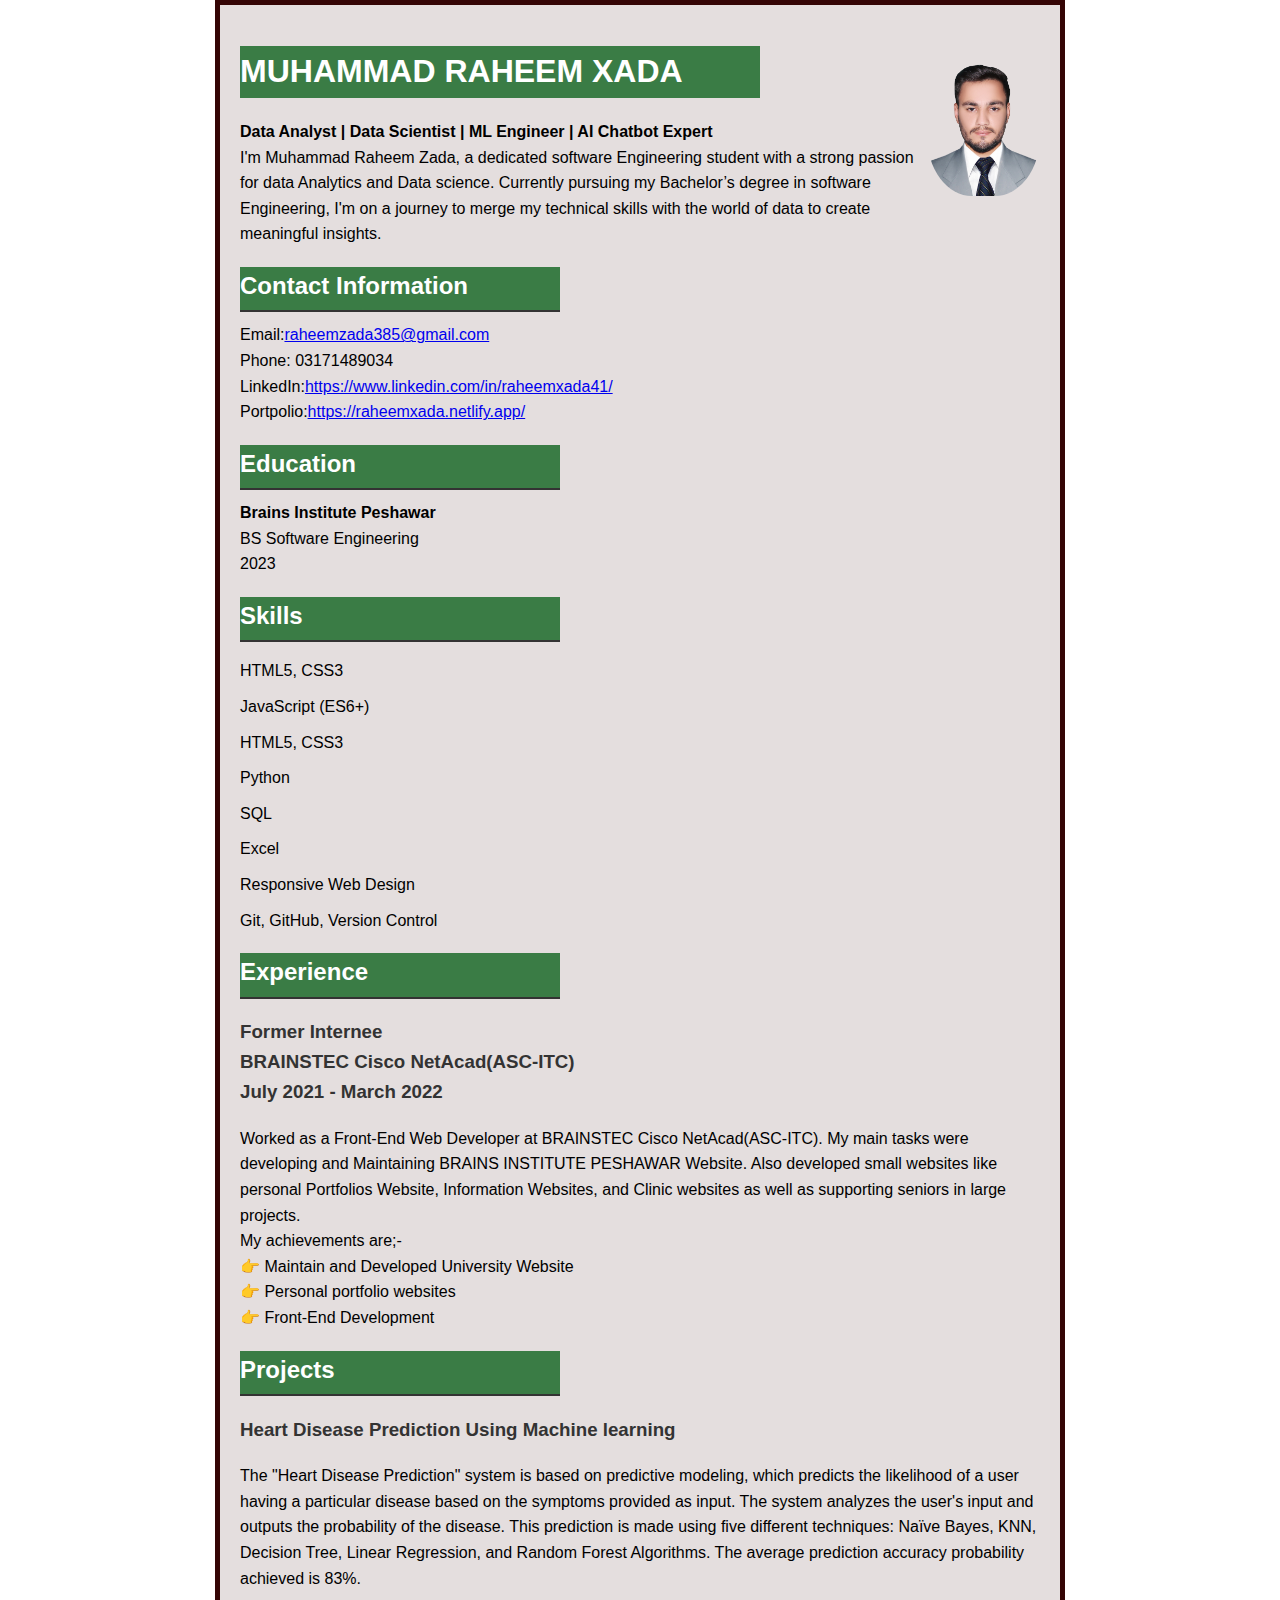
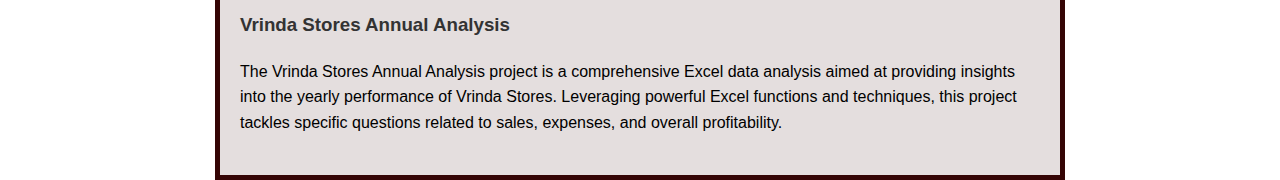
<file: index.html>
<!DOCTYPE html>
<html lang="en">
<head>
    <meta charset="UTF-8">
    <meta name="viewport" content="width=device-width, initial-scale=1.0">
    <title>Raheem Xada-Resume</title>
    <link rel="stylesheet" href="./style.css">
</head>
<body>
    <div class="container">
        <header class="section">
             <img src="./profile.png" alt="Profile Picture">
            <div>
                <h1>MUHAMMAD RAHEEM XADA</h1>
                <strong><p>Data Analyst | Data Scientist | ML Engineer | AI Chatbot Expert</p></strong>
                <p>I'm Muhammad Raheem Zada, a dedicated software Engineering student with a strong passion for data Analytics and Data science. Currently pursuing my Bachelor’s degree in software Engineering, I'm on a journey to merge my technical skills with the world of data to create meaningful insights.</p>
            </div>
            
        </header>
        
        

        <section class="section">
            <h2>Contact Information</h2>
            <p>Email:<a href="raheemzada385@gmail.com">raheemzada385@gmail.com</a></p>

            <p>Phone: 03171489034</p>
            <p>LinkedIn:<a href="https://www.linkedin.com/in/raheemxada41/">https://www.linkedin.com/in/raheemxada41/</a></p>
            <p>Portpolio:<a href="https://raheemxada.netlify.app/">https://raheemxada.netlify.app/</a></p>
        </section>

        <section class="section">
            <h2>Education</h2>
            <p><strong>Brains Institute Peshawar</strong><br>
                 BS Software Engineering <br>
                 2023</p>
        </section>

        <section class="section">
            <h2>Skills</h2>
            <ul>
                <li>HTML5, CSS3</li>
                <li>JavaScript (ES6+)</li>
                <li>HTML5, CSS3</li>
                <li>Python</li>
                <li>SQL</li>
                <li>Excel</li>
                <li>Responsive Web Design</li>
                <li>Git, GitHub, Version Control</li>
            </ul>
        </section>

        <section class="section">
            <h2>Experience</h2>
            <h3>Former Internee <br>
                BRAINSTEC Cisco NetAcad(ASC-ITC)<br>
                  July 2021 - March 2022</h3>
            <p>Worked as a Front-End Web Developer at BRAINSTEC Cisco NetAcad(ASC-ITC). My main tasks were developing and Maintaining BRAINS INSTITUTE PESHAWAR Website. Also developed small websites like personal Portfolios Website, Information Websites, and Clinic websites as well as supporting seniors in large projects. <br>
                My achievements are;-<br>
                👉 Maintain and Developed University Website<br>
                👉 Personal portfolio websites<br>
                👉 Front-End Development</p>

        </section>

        <section class="section">
            <h2>Projects</h2>
            <h3>Heart Disease Prediction Using Machine learning</h3>
            <p>The "Heart Disease Prediction" system is based on predictive modeling, which predicts the likelihood of a user having a particular disease based on the symptoms provided as input. The system analyzes the user's input and outputs the probability of the disease. This prediction is made using five different techniques: Naïve Bayes, KNN, Decision Tree, Linear Regression, and Random Forest Algorithms. The average prediction accuracy probability achieved is 83%.</p>

            <h3>Vrinda Stores Annual Analysis</h3>
            <p>The Vrinda Stores Annual Analysis project is a comprehensive Excel data analysis aimed at providing insights into the yearly performance of Vrinda Stores. Leveraging powerful Excel functions and techniques, this project tackles specific questions related to sales, expenses, and overall profitability.</p>
        </section>
    </div>
</body>
</html>
</file>
<file: style.css>
body {
    font-family: Arial, sans-serif;
    line-height: 1.6;
    margin: 0;
    padding: 0;
    background-color: #fff;
}

.container {
    max-width: 800px;
    margin: 0 auto;
    padding: 20px;
    border: 5px solid rgb(53, 5, 5);
    background-color: #e4dede;
}
.container section div {
    display: flex;
     align-items: center; 
     justify-content: space-between;
}
img {
    max-width: 200px; 
    float: right;
    max-height: 150px; border-radius: 40%;
}

h1, h2, h3 {
    color: #333;
}
.section h2 {
    width: 40%;
}

h1, h2 {
    background-color: rgb(58, 124, 69);
    width: 65%;
    color: white;
  
}
.section {
    margin-bottom: 20px;
}

.section h2 {
    border-bottom: 2px solid #333;
    padding-bottom: 5px;
    margin-bottom: 10px;
}

.section p {
    margin: 0;
}

.section ul {
    list-style-type: none;
    padding: 0;
}

.section ul li {
    margin-bottom: 10px;
}
</file>
